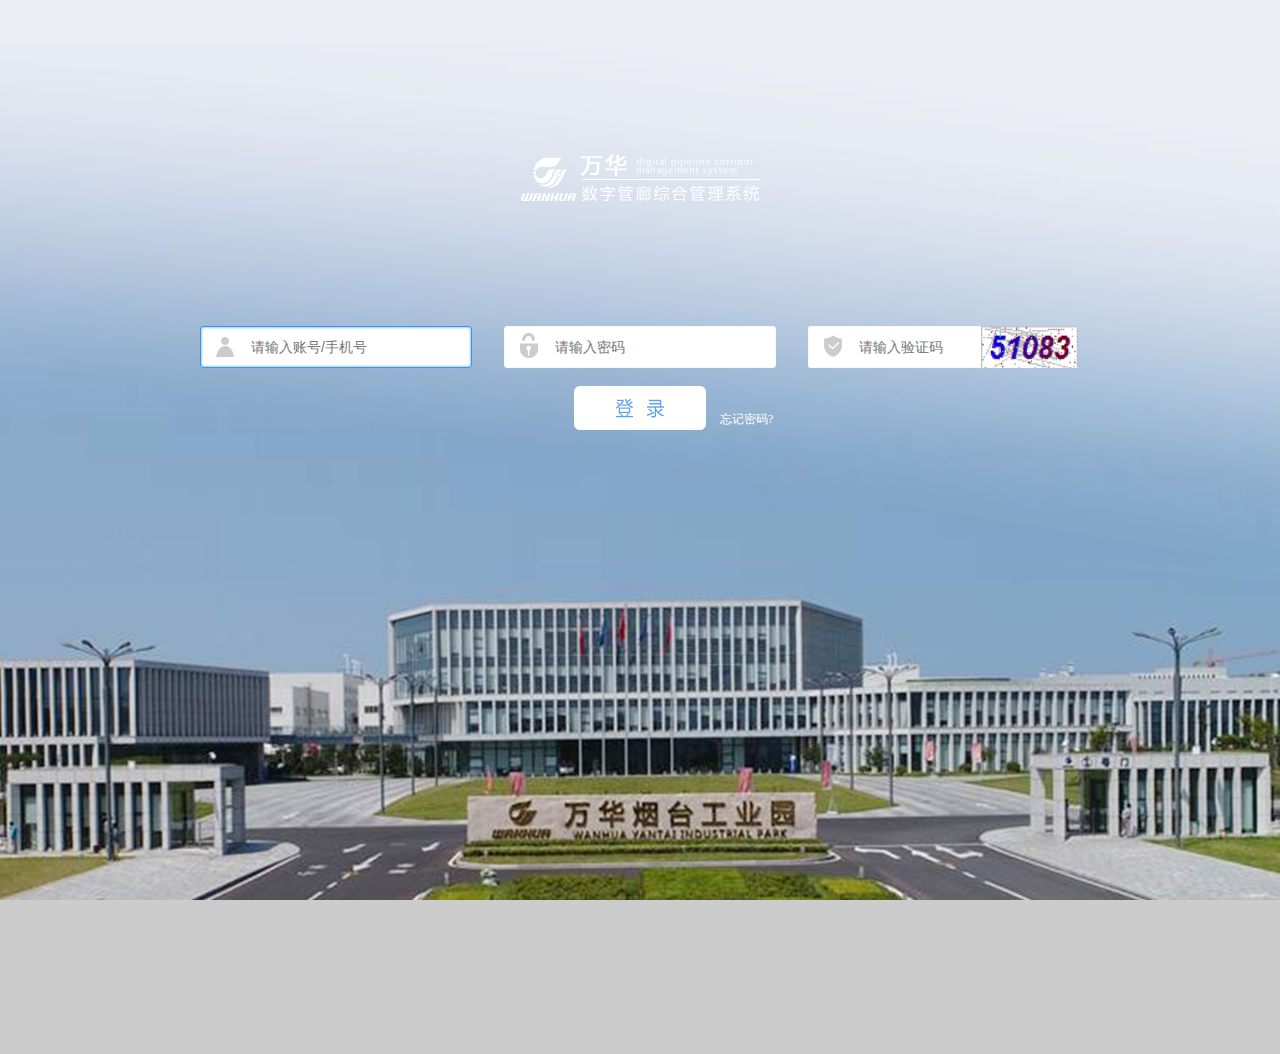
<file: login.html>
<!DOCTYPE html>
<html>

<head lang="en">
    <meta charset="UTF-8">
    <meta name='viewport' content='width=device-width, initial-scale=1'>
    <meta http-equiv="X-UA-Compatible" content="IE=edge,chrome=1">
    <meta http-equiv="X-UA-Compatible" content="IE=EmulateIE7" />
    <meta charset="UTF-8">
    <title>数字管廊综合管理系统</title>
    <link rel="icon" type="image/x-icon" href="./images/WanHuaFavicon.ico" />
    <link href="./css/login.css" rel="stylesheet" />
    <style>
        html {
            overflow-x: hidden;
            overflow-y: hidden;
        }
    </style>
</head>

<body style="margin: 0px;width:100%;height:100%;padding-top:12%;">
    <div class="main-div">
        <form action="" style="margin:0 auto;height:500px">
            <div>
                <img src="./images/LOGO.png" />
            </div>
            <div class="user-list">
                <div class="uname">
                    <input type="text" placeholder="请输入账号/手机号" id="txtUserName" />
                </div>
                <div class="upwd">
                    <input type="password" placeholder="请输入密码" id="txtPassword" />
                </div>
                <div class="yz-code">
                    <div style="float: left; height: 42px; position: relative; width: 100%;">
                        <input type="text" placeholder="请输入验证码" id="txtValidateCode" style=" width: 122px; position: absolute; top: 0; left: 0; bottom: 0;" />
                        <img class="yz-image" id="imgValidateCode" alt="验证图片" src="./images/codeHander.png" onclick="this.src+'?'" />
                    </div>
                    <div class="clear"></div>
                </div>

            </div>
            <div class="clear"></div>
            <div class="">
                <span class="help-block u-errormessage" id="js-server-helpinfo">&nbsp;</span>
            </div>
            <div>
                <div class="main-flor">
                    <!-- <a>**** -->
                    <a href="./pages/home.html">
                        <div class="button-submit btn btn-primary" onclick="ULogin.funLogin();" id="btnOK">
                            <img src="./images/button.png" alt="Alternate Text" />
                        </div>
                    </a>
                    <a href="#" onclick="ULogin.funShow()" style="position: absolute; left: 58%; bottom: 3px">忘记密码?</a>
                </div>
            </div>
        </form>
    </div>

</body>

</html>
<script src="./js/jquery-3.4.1.min.js"></script>
<script src="./js/login.js" type="text/javascript"></script>
<script src="./js/request.js" type="text/javascript"></script>
<script src="./js/jquery.cookies.2.1.0.js" type="text/javascript"></script>

<script>
    $("#btnOK>span").hover(function() {
        $("#btnOK>img").attr("src", "./images/button-hover.png")
    }, function() {
        $("#btnOK>img").attr("src", "./images/button.png")
    })

    function checkBrowserVer() {
        var browserVer = "";
        if ((navigator.userAgent.indexOf('MSIE') >= 0) && (navigator.userAgent.indexOf('Opera') < 0)) {
            if (navigator.appName == "Microsoft Internet Explorer" && navigator.userAgent.indexOf("MSIE 5.") >= 0) {
                browserVer = "IE5";
            } else if (navigator.appName == "Microsoft Internet Explorer" && navigator.userAgent.indexOf("MSIE 6.") >= 0) {
                browserVer = "IE6";
            } else if (navigator.appName == "Microsoft Internet Explorer" && navigator.userAgent.indexOf("MSIE 7.") >= 0) {
                browserVer = "IE7";
            } else if (navigator.appName == "Microsoft Internet Explorer" && navigator.userAgent.indexOf("MSIE 8.") >= 0) {
                browserVer = "IE8";
            }
        }
        return browserVer;
    }
</script>
</file>
<file: css/login.css>
@charset "utf-8";
body {
    background: url(../images/wh-Background.jpg) no-repeat center center;
    background-size: cover;
    background-attachment: fixed;
    background-color: #CCCCCC;
}

@-webkit-keyframes animate-cloud {
    from {
        background-position: 600px 100%;
    }
    to {
        background-position: 0 100%;
    }
}

@-moz-keyframes animate-cloud {
    from {
        background-position: 600px 100%;
    }
    to {
        background-position: 0 100%;
    }
}

@-ms-keyframes animate-cloud {
    from {
        background-position: 600px 100%;
    }
    to {
        background-position: 0 100%;
    }
}

@-o-keyframes animate-cloud {
    from {
        background-position: 600px 100%;
    }
    to {
        background-position: 0 100%;
    }
}

html {
    height: 100%;
}


/* Reset CSS */

html,
body,
div,
span,
applet,
object,
iframe,
h1,
h2,
h3,
h4,
h5,
h6,
p,
blockquote,
pre,
a,
abbr,
acronym,
address,
big,
cite,
code,
del,
dfn,
em,
font,
img,
ins,
kbd,
q,
s,
samp,
small,
strike,
strong,
sub,
sup,
tt,
var,
b,
u,
i,
center,
dl,
dt,
dd,
ol,
ul,
li,
fieldset,
form,
label,
legend,
table,
caption,
tbody,
tfoot,
thead,
tr,
th,
td {
    margin: 0;
    padding: 0;
    border: 0;
    outline: 0;
    font-size: 100%;
    vertical-align: baseline;
    /*background: transparent;*/
}

h1 {
    font-size: 28px;
}

h2 {
    font-size: 26px;
}

h3 {
    font-size: 18px;
}

h4 {
    font-size: 16px;
}

h5 {
    font-size: 14px;
}

h6 {
    font-size: 12px;
}

h1,
h2,
h3,
h4,
h5,
h6 {
    color: #563D64;
}

small {
    font-size: 10px;
}

b,
strong {
    font-weight: bold;
}

a {
    text-decoration: none;
}

a:hover {
    text-decoration: underline;
}

.clearfix:after,
form:after {
    content: ".";
    display: block;
    height: 0;
    clear: both;
    visibility: hidden;
}

.container {
    margin: 300px auto 0 auto;
    position: relative;
    width: 1000px;
}

form {
    margin: 0 20px;
    position: relative;
}

form input[type="text"],
form input[type="password"] {
    -webkit-border-radius: 3px;
    -moz-border-radius: 3px;
    -ms-border-radius: 3px;
    -o-border-radius: 3px;
    border-radius: 3px;
    -webkit-transition: all 0.5s ease;
    -moz-transition: all 0.5s ease;
    -ms-transition: all 0.5s ease;
    -o-transition: all 0.5s ease;
    transition: all 0.5s ease;
    /*background: #fff;*/
    background: #fff url(../images/8bcLQqF.png) no-repeat;
    border: 1px solid #f9f9f9;
    color: #777;
    font: 14px Helvetica, Arial, sans-serif;
    margin: 0 0 0px;
    padding: 12px 0 12px 50px;
    width: 90%;
    /*border: 0px;*/
}

form input[type="text"]:focus,
form input[type="password"]:focus {
    -webkit-box-shadow: 0 0 3px #3b93ec inset;
    -moz-box-shadow: 0 0 3px #3b93ec inset;
    -ms-box-shadow: 0 0 3px #3b93ec inset;
    -o-box-shadow: 0 0 3px #3b93ec inset;
    box-shadow: 0 0 3px #3b93ec inset;
    background-color: #fff;
    /*border-color:#ed1c24;*/
    border: 1px solid #3b93ec;
    /*border-color:#3b93ec;*/
    outline: none;
}

#txtUserName {
    background-position: 10px 10px !important;
}

#txtValidateCode {
    background-position: 10px -104px !important;
}

#txtPassword {
    background-position: 10px -54px !important;
}

form div a {
    color: #ffffff;
    /*float: right;*/
    font-size: 12px;
    text-decoration: none;
    font-family: MicrosoftYaHei;
}

form div a:hover {
    color: #3b93ec;
    /*float: right;*/
    font-size: 12px;
    text-decoration: underline;
}

.button {
    background: rgb(247, 249, 250);
    background: -moz-linear-gradient(top, rgba(247, 249, 250, 1) 0%, rgba(240, 240, 240, 1) 100%);
    background: -webkit-linear-gradient(top, rgba(247, 249, 250, 1) 0%, rgba(240, 240, 240, 1) 100%);
    background: -o-linear-gradient(top, rgba(247, 249, 250, 1) 0%, rgba(240, 240, 240, 1) 100%);
    background: -ms-linear-gradient(top, rgba(247, 249, 250, 1) 0%, rgba(240, 240, 240, 1) 100%);
    background: linear-gradient(top, rgba(247, 249, 250, 1) 0%, rgba(240, 240, 240, 1) 100%);
    -webkit-box-shadow: 0 1px 2px rgba(0, 0, 0, 0.1) inset;
    -moz-box-shadow: 0 1px 2px rgba(0, 0, 0, 0.1) inset;
    -ms-box-shadow: 0 1px 2px rgba(0, 0, 0, 0.1) inset;
    -o-box-shadow: 0 1px 2px rgba(0, 0, 0, 0.1) inset;
    box-shadow: 0 1px 2px rgba(0, 0, 0, 0.1) inset;
    -webkit-border-radius: 0 0 5px 5px;
    -moz-border-radius: 0 0 5px 5px;
    -o-border-radius: 0 0 5px 5px;
    -ms-border-radius: 0 0 5px 5px;
    border-radius: 0 0 5px 5px;
    border-top: 1px solid #CFD5D9;
    padding: 15px 0;
}

.login {
    height: 20px;
    font-size: 13px;
    font-family: MicrosoftYaHei;
    font-weight: 400;
    color: rgba(255, 255, 255, 1);
    text-align: left;
    color: white;
    margin-left: 60px;
    position: relative
}

.login>samp {
    position: absolute;
    top: 3px;
    left: 25px;
    letter-spacing: 1px
}

#chkAuto {
    width: 17px;
    height: 17px
}

#chkAuto:active {
    background: #128aff
}

.main-div {
    margin: 0 auto;
    width: 1000px;
    text-align: center;
}

.user-list {
    width: 1000px;
    margin-top: 10%;
    margin-top: 120px;
    height: 42px;
    position: relative
}

.uname {
    float: left;
    margin-left: 60px;
    width: 244px;
}

.upwd {
    float: left;
    height: 42px;
    margin-left: 60px;
    width: 244px;
}

.yz-code {
    margin-left: 60px;
    overflow: hidden;
    float: left;
    height: 42px;
    background-color: transparent;
    border-radius: 3px;
    background-color: #fff;
    width: 270px
}

.yz-x {
    float: left;
    padding-left: 10px;
    height: auto;
    height: 44px;
}

.yz-div-image {
    float: left;
    height: 43px;
}

.yz-image {
    width: 97px;
    height: 44px;
    position: absolute;
    right: 0;
    top: 0px;
    bottom: 0;
}

.main-flor {
    width: 100%;
    height: 45px;
    position: relative
}

.button-submit {
    width: 132px;
    margin: 0 auto;
    height: 44px;
    position: relative
}
</file>
